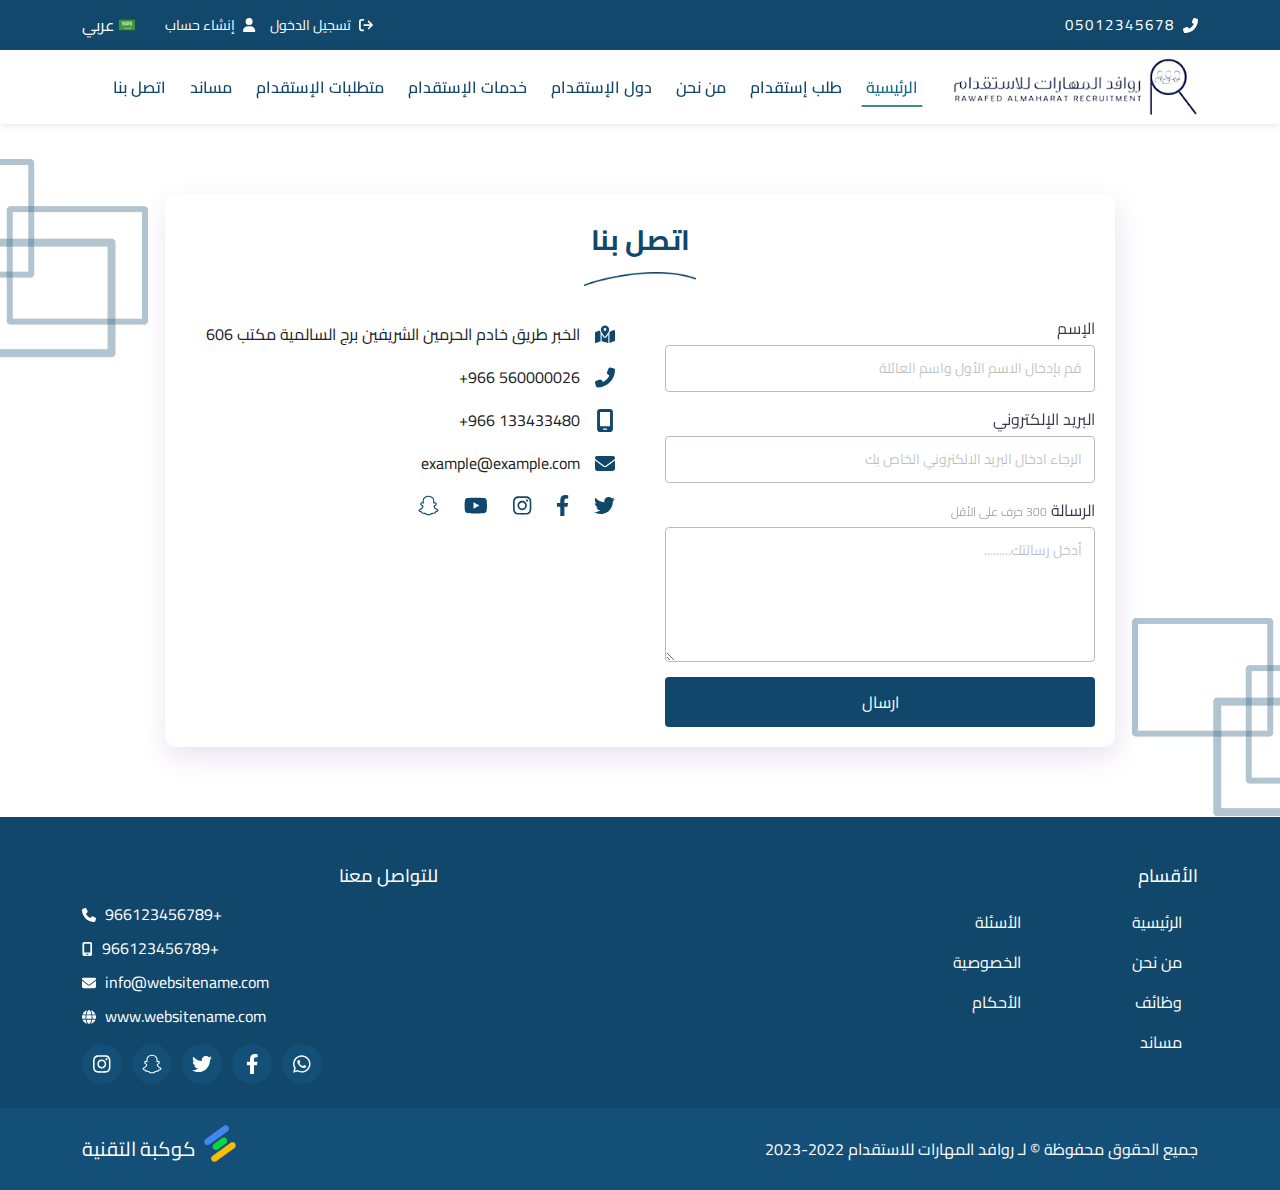
<file: contact.html>
<html lang="ar" dir="rtl">

<head>
  <meta charset="UTF-8">
  <meta http-equiv="X-UA-Compatible" content="IE=edge">
  <meta name="viewport" content="width=device-width, initial-scale=1.0">
  <title>روافد - اتصل بنا</title>
  <!-- Main Css Normalize File -->
  <link rel="stylesheet" href="css/normalize.css">
  <!-- Main Css Bootstrap RTL File -->
  <link rel="stylesheet" href="css/bootstrap.rtl.min.css">
  <!-- Main Css FontAwesome File -->
  <link rel="stylesheet" href="css/all.min.css">
  <!-- Main Css Swiper File -->
  <link rel="stylesheet" href="css/swiper-bundle.min.css">
  <!-- Main Css File -->
  <link rel="stylesheet" href="css/main.css">
  <!-- Main Css Fonts File -->
  <link rel="preconnect" href="https://fonts.googleapis.com">
  <link rel="preconnect" href="https://fonts.gstatic.com" crossorigin>
  <link href="https://fonts.googleapis.com/css2?family=Cairo:wght@200;300;400;500;600;700;800&display=swap"
    rel="stylesheet">
</head>

<body>
  <!-- start scroll to top button -->
  <div class="up-btn" id="up-btn">
    <i class="fa-solid fa-angles-up"></i>
  </div>
  <!-- end scroll to top button -->
  <!-- Start Header -->
  <header class="site-header">
    <nav class="top-nav">
      <div class="container">
        <div class="nav-content">
          <ul class="nav-list">
            <li class="item"><a href="#" class="link md-link"><i class="fa-solid fa-phone-flip"></i> 05012345678</a>
            </li>
          </ul>
          <div class="holder-nav-list">
            <ul class="nav-list">
              <li class="item"><a href="#" class="link"><i class="icon fa-solid fa-arrow-right-from-bracket"></i> تسجيل
                  الدخول</a></li>
              <li class="item"><a href="#" class="link"><i class="icon fa-solid fa-user"></i> إنشاء حساب</a></li>
            </ul>
            <ul class="nav-list">
              <li class="item dropdown">
                <button type="button" class="link lg-link dropdown-toggle" data-bs-toggle="dropdown"
                  aria-expanded="false"><img src="images/icons/ar.png" alt="flag-icon">عربي</button>
                <ul class="dropdown-menu">
                  <li><button type="button" class="dropdown-item" href="#"><img src="images/icons/ar.png"
                        alt="flag-icon">عربي</button></li>
                  <li><button type="button" class="dropdown-item" href="#"><img src="images/icons/En.png"
                        alt="flag-icon">English</button></li>
                </ul>
              </li>
            </ul>
          </div>
        </div>
      </div>
    </nav>
    <nav class="bottom-nav navbar navbar-expand-xl">
      <div class="container">
        <h1 class="m-0">
          <a class="navbar-brand" href="index.html">
            <img src="images/logo.png" alt="logo">
          </a>
        </h1>
        <button class="navbar-toggler" type="button" data-bs-toggle="collapse" data-bs-target="#navbarSupportedContent"
          aria-expanded="false">
          <i class="fa-solid fa-bars"></i>
        </button>
        <div class="collapse navbar-collapse" id="navbarSupportedContent">
          <ul class="navbar-nav mb-2 mb-lg-0">
            <li class="nav-item">
              <a class="nav-link active" href="index.html">الرئيسية</a>
            </li>
            <li class="nav-item">
              <a class="nav-link" href="#">طلب إستقدام</a>
            </li>
            <li class="nav-item">
              <a class="nav-link" href="#">من نحن</a>
            </li>
            <li class="nav-item">
              <a class="nav-link" href="#">دول الإستقدام</a>
            </li>
            <li class="nav-item">
              <a class="nav-link" href="#">خدمات الإستقدام</a>
            </li>
            <li class="nav-item">
              <a class="nav-link" href="#">متطلبات الإستقدام</a>
            </li>
            <li class="nav-item">
              <a class="nav-link" href="#">مساند</a>
            </li>
            <li class="nav-item">
              <a class="nav-link" href="contact.html">اتصل بنا</a>
            </li>
          </ul>
        </div>
      </div>
    </nav>
  </header>
  <!-- End Header -->
  <!-- Start contact -->
  <section class="contact">
    <div class="container">
      <form action="" class="form">
        <h2 class="shape-title">
          اتصل بنا
          <img src="images/shape-title.png" alt="" class="img" />
        </h2>
        <div class="boxes">
          <div class="box">
            <div class="inp-holder">
              <label for=""> الإسم </label>
              <input type="text" class="inp" placeholder="قم بإدخال الاسم الأول واسم العائلة" />
            </div>
            <div class="inp-holder">
              <label for=""> البريد الإلكتروني </label>
              <input type="email" class="inp" placeholder="الرجاء ادخال البريد الالكتروني الخاص بك" />
            </div>
            <div class="inp-holder">
              <label for=""> الرسالة <span class="sm">300 حرف على الأقل</span> </label>
              <textarea name="" id="" class="inp" placeholder="أدخل رسالتك........."></textarea>
            </div>
            <a href="" class="btn-sub">
              ارسال
            </a>
          </div>
          <div class="box two">
            <div class="item">
              <i class="fa-solid fa-map-location-dot icon"></i>
              <div class="text">
                الخبر طريق خادم الحرمين الشريفين برج السالمية مكتب 606
              </div>
            </div>
            <div class="item">
              <i class="fa-solid fa-phone-flip icon"></i>
              <bdi class="text">
                +966 560000026
              </bdi>
            </div>
            <div class="item">
              <i class="fa-solid fa-mobile-screen icon"></i>
              <bdi class="text">
                +966 133433480
              </bdi>
            </div>
            <div class="item">
              <i class="fa-solid fa-envelope icon"></i>
              <bdi class="text">
                example@example.com
              </bdi>
            </div>
            <div class="social">
              <a href="#">
                <i class="icon fa-brands fa-twitter"></i>
              </a>
              <a href="#">
                <i class="icon fa-brands fa-facebook-f"></i>
              </a>
              <a href="#">
                <i class="icon fa-brands fa-instagram"></i>
              </a>
              <a href="#">
                <i class="icon fa-brands fa-youtube"></i>
              </a>
              <a href="#">
                <i class="icon fa-brands fa-snapchat"></i>
              </a>
            </div>
            <div class="map">
              <iframe
                src="https://www.google.com/maps/embed?pb=!1m18!1m12!1m3!1d228792.25751386088!2d50.15735462290768!3d26.362774588833904!2m3!1f0!2f0!3f0!3m2!1i1024!2i768!4f13.1!3m3!1m2!1s0x85f5560a12d3eeed%3A0x99291102777c79cb!2z2YPZiNmD2KjYqSDYp9mE2KrZgtmG2YrYqSDYqNix2YXYrNipINin2YTZhdmI2KfZgti5INmI2KfZhNiq2LfYqNmK2YLYp9iqINin2YTYsNmD2YrYqQ!5e0!3m2!1sar!2seg!4v1685716940568!5m2!1sar!2seg"
                width="600" height="450" style="border:0;" allowfullscreen="" loading="lazy"
                referrerpolicy="no-referrer-when-downgrade"></iframe>
            </div>
          </div>
        </div>
      </form>
    </div>
  </section>
  <!-- End contact -->
  <!-- Start Footer -->
  <footer class="site-footer">
    <div class="container">
      <div class="top-footer pt-5 pb-4">
        <div class="row g-4 justify-content-between">
          <div class="col-12 col-md-6 col-lg-3">
            <div class="site-info">
              <h5 class="title">الأقسام</h5>
              <div class="lists-hold">
                <ul class="list-links">
                  <li class="item">
                    <a href="#" class="link active">الرئيسية</a>
                    <a href="#" class="link">من نحن</a>
                    <a href="#" class="link">وظائف</a>
                    <a href="#" class="link">مساند</a>
                  </li>
                </ul>
                <ul class="list-links">
                  <li class="item">
                    <a href="#" class="link">الأسئلة</a>
                    <a href="#" class="link">الخصوصية</a>
                    <a href="#" class="link">الأحكام</a>
                  </li>
                </ul>
              </div>
            </div>
          </div>
          <div class="col-12 col-md-6 col-lg-4">
            <div class="site-info text-end mb-3">
              <h5 class="title text-start">للتواصل معنا</h5>
              <div class="info">
                +966123456789
                <i class="fas fa-phone"></i>
              </div>
              <div class="info">
                +966123456789
                <i class="fas fa-mobile-screen"></i>
              </div>
              <a href="mailto:nfo@websitename.com www.websitenam" class="info">
                info@websitename.com
                <i class="fa-solid fa-envelope"></i>
              </a>
              <a href="www.websitename.com" class="info" target="_blank">
                www.websitename.com
                <i class="fas fa-globe"></i>
              </a>
            </div>
            <div class="social">
              <a href="#">
                <i class="fab fa-whatsapp"></i>
              </a>
              <a href="#">
                <i class="fa-brands fa-facebook-f"></i>
              </a>
              <a href="#">
                <i class="fa-brands fa-twitter"></i>
              </a>
              <a href="#">
                <i class="fab fa-snapchat"></i>
              </a>
              <a href="#">
                <i class="fa-brands fa-instagram"></i>
              </a>
            </div>
          </div>

        </div>
      </div>
    </div>
    <div class="bottom-footer py-3">
      <div class="container">
        <div
          class="bottom-footer-content d-flex flex-column flex-md-row align-items-center justify-content-center justify-content-md-between gap-3">
          <p class="mb-0 text-white fs-16px">جميع الحقوق محفوظة © لـ روافد المهارات للاستقدام 2022-2023</p>
          <a href="https://www.const-tech.org" class="logo-holder" target="_blank">
            <img src="images/footer-logo.png" alt="" class="logo">
            كوكبة التقنية
          </a>
        </div>
      </div>
    </div>
  </footer>
  <!-- End Footer -->
  <!-- Js Scripts -->
  <!-- Main JS Bootstrap File -->
  <script src="js/bootstrap.bundle.min.js"></script>
  <!-- Main JS FontAwesome File -->
  <script src="js/all.min.js"></script>
  <!-- Main JS Swiper File -->
  <script src="js/swiper-bundle.min.js"></script>
  <!-- Main JS File -->
  <script src="js/main.js"></script>
</body>

</html>
</file>
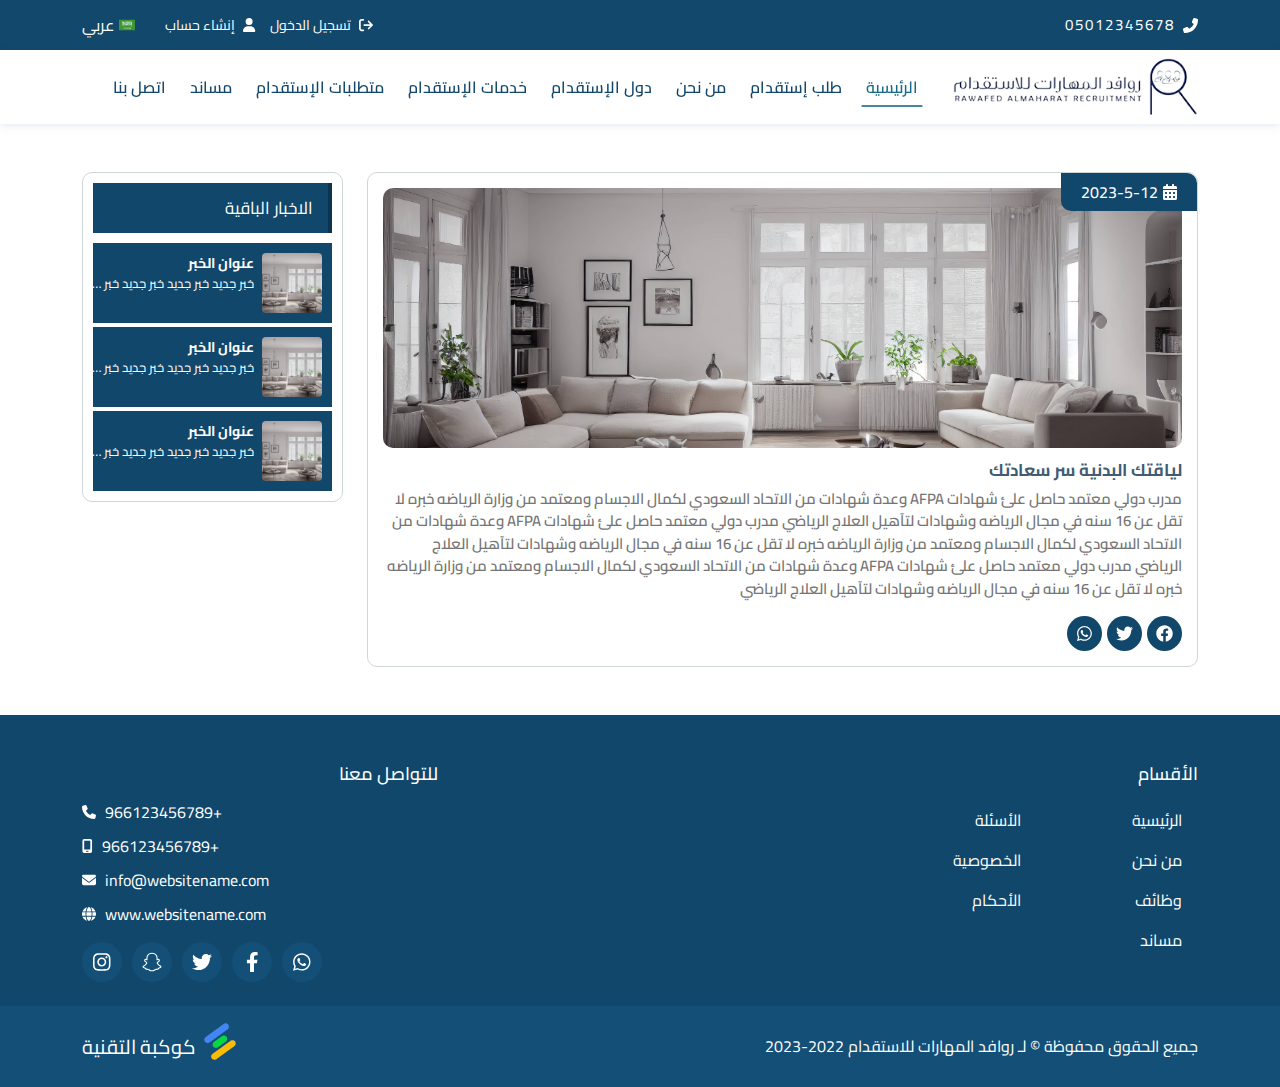
<file: show.html>
<html lang="ar" dir="rtl">

<head>
  <meta charset="UTF-8">
  <meta http-equiv="X-UA-Compatible" content="IE=edge">
  <meta name="viewport" content="width=device-width, initial-scale=1.0">
  <title>روافد - العرض</title>
  <!-- Main Css Normalize File -->
  <link rel="stylesheet" href="css/normalize.css">
  <!-- Main Css Bootstrap RTL File -->
  <link rel="stylesheet" href="css/bootstrap.rtl.min.css">
  <!-- Main Css FontAwesome File -->
  <link rel="stylesheet" href="css/all.min.css">
  <!-- Main Css Swiper File -->
  <link rel="stylesheet" href="css/swiper-bundle.min.css">
  <!-- Main Css File -->
  <link rel="stylesheet" href="css/main.css">
  <!-- Main Css Fonts File -->
  <link rel="preconnect" href="https://fonts.googleapis.com">
  <link rel="preconnect" href="https://fonts.gstatic.com" crossorigin>
  <link href="https://fonts.googleapis.com/css2?family=Cairo:wght@200;300;400;500;600;700;800&display=swap"
    rel="stylesheet">
</head>

<body>
  <!-- start scroll to top button -->
  <div class="up-btn" id="up-btn">
    <i class="fa-solid fa-angles-up"></i>
  </div>
  <!-- end scroll to top button -->
  <!-- Start Header -->
  <header class="site-header">
    <nav class="top-nav">
      <div class="container">
        <div class="nav-content">
          <ul class="nav-list">
            <li class="item"><a href="#" class="link md-link"><i class="fa-solid fa-phone-flip"></i> 05012345678</a>
            </li>
          </ul>
          <div class="holder-nav-list">
            <ul class="nav-list">
              <li class="item"><a href="#" class="link"><i class="icon fa-solid fa-arrow-right-from-bracket"></i> تسجيل
                  الدخول</a></li>
              <li class="item"><a href="#" class="link"><i class="icon fa-solid fa-user"></i> إنشاء حساب</a></li>
            </ul>
            <ul class="nav-list">
              <li class="item dropdown">
                <button type="button" class="link lg-link dropdown-toggle" data-bs-toggle="dropdown"
                  aria-expanded="false"><img src="images/icons/ar.png" alt="flag-icon">عربي</button>
                <ul class="dropdown-menu">
                  <li><button type="button" class="dropdown-item" href="#"><img src="images/icons/ar.png"
                        alt="flag-icon">عربي</button></li>
                  <li><button type="button" class="dropdown-item" href="#"><img src="images/icons/En.png"
                        alt="flag-icon">English</button></li>
                </ul>
              </li>
            </ul>
          </div>
        </div>
      </div>
    </nav>
    <nav class="bottom-nav navbar navbar-expand-xl">
      <div class="container">
        <h1 class="m-0">
          <a class="navbar-brand" href="index.html">
            <img src="images/logo.png" alt="logo">
          </a>
        </h1>
        <button class="navbar-toggler" type="button" data-bs-toggle="collapse" data-bs-target="#navbarSupportedContent"
          aria-expanded="false">
          <i class="fa-solid fa-bars"></i>
        </button>
        <div class="collapse navbar-collapse" id="navbarSupportedContent">
          <ul class="navbar-nav mb-2 mb-lg-0">
            <li class="nav-item">
              <a class="nav-link active" href="index.html">الرئيسية</a>
            </li>
            <li class="nav-item">
              <a class="nav-link" href="#">طلب إستقدام</a>
            </li>
            <li class="nav-item">
              <a class="nav-link" href="#">من نحن</a>
            </li>
            <li class="nav-item">
              <a class="nav-link" href="#">دول الإستقدام</a>
            </li>
            <li class="nav-item">
              <a class="nav-link" href="#">خدمات الإستقدام</a>
            </li>
            <li class="nav-item">
              <a class="nav-link" href="#">متطلبات الإستقدام</a>
            </li>
            <li class="nav-item">
              <a class="nav-link" href="#">مساند</a>
            </li>
            <li class="nav-item">
              <a class="nav-link" href="contact.html">اتصل بنا</a>
            </li>
          </ul>
        </div>
      </div>
    </nav>
  </header>
  <!-- End Header -->
  <!-- Start show -->
  <section class="py-5">
    <div class="container">
      <div class="row g-4">
        <div class="col-12 col-md-8 col-lg-9">
          <div class="box-article show-article">
            <div class="date-holder">
              <i class="fa-solid fa-calendar-days"></i>
              <p class="mb-0">
                <span>2023-5-12</span>
              </p>
            </div>
            <div class="img-holder">
              <img src="images/slider-1.jpg" class="img-article" alt="news photo" />
            </div>
            <div class="d-flex flex-column justify-content-between min-h-article gap-3">
              <div>
                <div class="text-holder d-flex align-items-center justify-content-start">
                  <p class="article-title mb-1">
                    لياقتك البدنية سر سعادتك
                  </p>
                </div>
                <div class="text-holder">
                  <p class="article-des">
                    مدرب دولي معتمد حاصل علئ شهادات AFPA
                    وعدة شهادات من الاتحاد السعودي لكمال
                    الاجسام ومعتمد من وزارة الرياضه خبره
                    لا تقل عن 16 سنه في مجال الرياضه
                    وشهادات لتآهيل العلاج الرياضي مدرب
                    دولي معتمد حاصل علئ شهادات AFPA وعدة
                    شهادات من الاتحاد السعودي لكمال
                    الاجسام ومعتمد من وزارة الرياضه خبره
                    لا تقل عن 16 سنه في مجال الرياضه
                    وشهادات لتآهيل العلاج الرياضي مدرب
                    دولي معتمد حاصل علئ شهادات AFPA وعدة
                    شهادات من الاتحاد السعودي لكمال
                    الاجسام ومعتمد من وزارة الرياضه خبره
                    لا تقل عن 16 سنه في مجال الرياضه
                    وشهادات لتآهيل العلاج الرياضي
                  </p>
                </div>
              </div>
              <div class="share-holder">
                <div class="circle">
                  <a href="#" target="_blank" id="shere-fa">
                    <i class="fa-brands fa-facebook"></i>
                  </a>
                </div>
                <div class="circle">
                  <a href="#" target="_blank" id="shere-tw">
                    <i class="fa-brands fa-twitter"></i>
                  </a>
                </div>
                <div class="circle">
                  <a href="#" target="_blank" id="shere-wh">
                    <i class="fa-brands fa-whatsapp"></i>
                  </a>
                </div>
              </div>
            </div>
          </div>
        </div>
        <div class="col-12 col-md-4 col-lg-3">
          <div class="blocks-news">
            <div class="bg-title">الاخبار الباقية</div>
            <div class="d-flex flex-column gap-1">
              <a href="#" class="box-side-News d-flex gap-2">
                <img src="images/slider-1.jpg" alt="" class="img" />
                <div class="holder">
                  <div class="title">عنوان الخبر</div>
                  <div class="content text-truncate">
                    خبر جديد خبر جديد خبر جديد خبر جديد خبر
                    جديد خبر جديد
                  </div>
                </div>
              </a>
              <a href="#" class="box-side-News d-flex gap-2">
                <img src="images/slider-1.jpg" alt="" class="img" />
                <div class="holder">
                  <div class="title">عنوان الخبر</div>
                  <div class="content text-truncate">
                    خبر جديد خبر جديد خبر جديد خبر جديد خبر
                    جديد خبر جديد
                  </div>
                </div>
              </a>
              <a href="#" class="box-side-News d-flex gap-2">
                <img src="images/slider-1.jpg" alt="" class="img" />
                <div class="holder">
                  <div class="title">عنوان الخبر</div>
                  <div class="content text-truncate">
                    خبر جديد خبر جديد خبر جديد خبر جديد خبر
                    جديد خبر جديد
                  </div>
                </div>
              </a>
            </div>
          </div>
        </div>
      </div>
    </div>
  </section>
  <!-- Start Show -->
  <!-- Start Footer -->
  <footer class="site-footer">
    <div class="container">
      <div class="top-footer pt-5 pb-4">
        <div class="row g-4 justify-content-between">
          <div class="col-12 col-md-6 col-lg-3">
            <div class="site-info">
              <h5 class="title">الأقسام</h5>
              <div class="lists-hold">
                <ul class="list-links">
                  <li class="item">
                    <a href="#" class="link active">الرئيسية</a>
                    <a href="#" class="link">من نحن</a>
                    <a href="#" class="link">وظائف</a>
                    <a href="#" class="link">مساند</a>
                  </li>
                </ul>
                <ul class="list-links">
                  <li class="item">
                    <a href="#" class="link">الأسئلة</a>
                    <a href="#" class="link">الخصوصية</a>
                    <a href="#" class="link">الأحكام</a>
                  </li>
                </ul>
              </div>
            </div>
          </div>
          <div class="col-12 col-md-6 col-lg-4">
            <div class="site-info text-end mb-3">
              <h5 class="title text-start">للتواصل معنا</h5>
              <div class="info">
                +966123456789
                <i class="fas fa-phone"></i>
              </div>
              <div class="info">
                +966123456789
                <i class="fas fa-mobile-screen"></i>
              </div>
              <a href="mailto:nfo@websitename.com www.websitenam" class="info">
                info@websitename.com
                <i class="fa-solid fa-envelope"></i>
              </a>
              <a href="www.websitename.com" class="info" target="_blank">
                www.websitename.com
                <i class="fas fa-globe"></i>
              </a>
            </div>
            <div class="social">
              <a href="#">
                <i class="fab fa-whatsapp"></i>
              </a>
              <a href="#">
                <i class="fa-brands fa-facebook-f"></i>
              </a>
              <a href="#">
                <i class="fa-brands fa-twitter"></i>
              </a>
              <a href="#">
                <i class="fab fa-snapchat"></i>
              </a>
              <a href="#">
                <i class="fa-brands fa-instagram"></i>
              </a>
            </div>
          </div>

        </div>
      </div>
    </div>
    <div class="bottom-footer py-3">
      <div class="container">
        <div
          class="bottom-footer-content d-flex flex-column flex-md-row align-items-center justify-content-center justify-content-md-between gap-3">
          <p class="mb-0 text-white fs-16px">جميع الحقوق محفوظة © لـ روافد المهارات للاستقدام 2022-2023</p>
          <a href="https://www.const-tech.org" class="logo-holder" target="_blank">
            <img src="images/footer-logo.png" alt="" class="logo">
            كوكبة التقنية
          </a>
        </div>
      </div>
    </div>
  </footer>
  <!-- End Footer -->
  <!-- Js Scripts -->
  <!-- Main JS Bootstrap File -->
  <script src="js/bootstrap.bundle.min.js"></script>
  <!-- Main JS FontAwesome File -->
  <script src="js/all.min.js"></script>
  <!-- Main JS Swiper File -->
  <script src="js/swiper-bundle.min.js"></script>
  <!-- Main JS File -->
  <script src="js/main.js"></script>
</body>

</html>
</file>
<file: css/main.css>
.fs-10px {
  font-size: 10px;
}

.fs-11px {
  font-size: 11px;
}

.fs-12 {
  font-size: 12px;
}

.fs-13px {
  font-size: 13px;
}

.fs-14px {
  font-size: 14px;
}

.fs-15px {
  font-size: 15px;
}

.fs-16px {
  font-size: 16px;
}

.fs-26px {
  font-size: 26px;
}

.fw-600 {
  font-weight: 600 !important;
}

.h-fit {
  height: -moz-fit-content;
  height: fit-content;
}

.w-fit {
  width: -moz-fit-content;
  width: fit-content;
}

.w-150px {
  width: 150px;
}

.main-color {
  color: #11476b;
}

.color-777 {
  color: #777;
}

.btn-join {
  display: flex;
  align-items: center;
  justify-content: center;
  gap: 10px;
  background-color: #11476b;
  color: #fff;
  border-radius: 2px;
  padding: 8px 25px;
  transition: 0.4s;
}
.btn-join:hover {
  transform: scale(1.02);
}

.btn-sub {
  background-color: #11476b;
  color: #fff;
  border-radius: 40px;
  padding: 6px 35px;
  transition: 0.4s;
}
.btn-sub:hover {
  transform: scale(1.02);
}

.main-heading {
  margin-bottom: 35px;
  font-size: 40px;
  font-weight: 700;
  color: #11476b;
  text-align: center;
}
.main-heading.sm-b {
  margin-bottom: 15px;
}

.main-des {
  margin-bottom: 30px;
  font-size: 17px;
  color: #74818a;
  font-weight: 400;
  text-align: center;
}

.shape-title {
  font-weight: 700;
  font-size: 28px;
  line-height: 52px;
  color: #11476b;
  width: -moz-fit-content;
  width: fit-content;
  margin: 0 auto;
  text-align: center;
  margin-bottom: 20px;
}
.shape-title .img {
  display: block;
  margin: 6px auto 0;
  width: 80%;
  max-width: 139px;
  height: auto;
  filter: brightness(0) saturate(100%) invert(14%) sepia(40%) saturate(5137%) hue-rotate(188deg) brightness(93%) contrast(87%);
}

.small-heading {
  text-align: center;
  color: #fff;
  font-weight: 600;
  font-size: 20px;
}

.bg-title {
  background-color: #11476b;
  border-right: 4px solid #0d344f;
  color: #fff;
  font-size: 17px;
  height: 50px;
  line-height: 50px;
  margin: 0 auto 10px;
  padding: 0 15px;
}

.service-box {
  display: flex;
  flex-direction: column;
  align-items: center;
  justify-content: center;
  min-height: 260px;
  padding: 10px;
  border-radius: 23px;
  text-align: center;
  transition: 0.3s;
  background-color: #fff;
}
.service-box .img-holder {
  display: flex;
  align-items: center;
  justify-content: center;
  height: 100px;
  margin-bottom: 10px;
}
.service-box .img-holder img {
  width: 92px;
  height: 95px;
}
.service-box .title {
  font-size: 21px;
  font-weight: 700;
  margin-bottom: 10px;
  line-height: 22px;
  text-align: center;
  color: #202124;
}
.service-box .des {
  margin-bottom: 0px;
  font-size: 14px;
  font-weight: 400;
  line-height: 22px;
  text-align: center;
  color: #74818a;
}
.service-box.active, .service-box:hover {
  box-shadow: 0 0 10px 0 rgba(17, 71, 107, 0.2);
}
.service-box.active .title, .service-box:hover .title {
  color: #11476b;
}

.job-box {
  position: relative;
  width: 100%;
  height: 357px;
  border-radius: 10px;
  overflow: hidden;
  transition: 0.3s;
}
.job-box img {
  width: 100%;
  height: 100%;
  -o-object-fit: cover;
     object-fit: cover;
  transition: 0.3s;
}
.job-box .title {
  position: absolute;
  left: 50%;
  bottom: 10%;
  transform: translateX(-50%);
  color: #fff;
  font-size: 20px;
  font-weight: 700;
  z-index: 12;
}
.job-box::before {
  content: "";
  position: absolute;
  top: 0%;
  left: 0%;
  width: 100%;
  height: 100%;
  background: linear-gradient(0deg, rgba(0, 0, 0, 0.72), transparent);
  z-index: 11;
}
.job-box:hover img {
  transform: scale(1.02);
}

.box-info {
  height: 100%;
  display: flex;
  flex-direction: column;
  justify-content: space-between;
  gap: 15px;
}
.box-info .content-text .title {
  color: #11476b;
  font-weight: 600;
  font-size: 23px;
  font-weight: 400;
}
.box-info .content-text .des {
  font-size: 16px;
  font-weight: 400;
  line-height: 30px;
  margin-bottom: 10px;
  color: #74818a;
}
@media (max-width: 767.98px) {
  .box-info .content-text {
    font-size: 15px;
  }
}

.operation-box {
  display: flex;
  flex-direction: column;
  align-items: center;
  justify-content: center;
  min-height: 260px;
  text-align: center;
  padding: 5px;
}
.operation-box .img-holder {
  display: flex;
  align-items: center;
  justify-content: center;
  width: 180px;
  height: 180px;
  border-radius: 50%;
  margin-bottom: 20px;
  background-color: #fff;
  transition: 0.3s;
}
.operation-box .img-holder img {
  transition: 0.3s;
  width: 95px;
}
.operation-box .img-holder img.won-custom {
  width: 110px;
}
.operation-box .title {
  font-size: 22px;
  font-weight: 700;
  margin-bottom: 15px;
  text-align: center;
  color: #11476b;
}
.operation-box .des {
  margin-bottom: 0px;
  font-size: 14px;
  font-weight: 400;
  line-height: 22px;
  text-align: center;
  color: #74818a;
}
.operation-box.active .img-holder, .operation-box:hover .img-holder {
  background-color: #11476b;
}
.operation-box.active .img-holder img, .operation-box:hover .img-holder img {
  filter: brightness(0) saturate(100%) invert(98%) sepia(0%) saturate(0%) hue-rotate(308deg) brightness(101%) contrast(103%);
}

.country-box {
  display: flex;
  flex-direction: column;
  align-items: center;
  justify-content: center;
  min-height: 240px;
  padding: 5px;
  border-radius: 23px;
  text-align: center;
  transition: 0.3s;
  background-color: #fff;
  border: 2px solid #f5f8f9;
}
.country-box .img-holder {
  display: flex;
  align-items: center;
  justify-content: center;
  min-height: 100px;
  margin-bottom: 15px;
}
.country-box .img-holder img {
  width: 140px;
  height: auto;
  -o-object-fit: contain;
     object-fit: contain;
}
.country-box .title {
  font-size: 21px;
  font-weight: 700;
  margin-bottom: 0px;
  text-align: center;
  color: #11476b;
}
.country-box:hover {
  box-shadow: 0 0 10px 0 rgba(17, 71, 107, 0.1);
}

.partner-box {
  display: flex;
  flex-direction: column;
  align-items: center;
  justify-content: center;
  min-height: 200px;
  padding: 5px;
  text-align: center;
  background-color: #fff;
}
.partner-box img {
  width: 100px;
  height: auto;
  -o-object-fit: contain;
     object-fit: contain;
}
.partner-box img.won-custom {
  width: 200px;
}

.box-article .date-holder {
  z-index: 100;
  position: absolute;
  top: 0%;
  left: 0%;
  display: flex;
  align-items: center;
  justify-content: center;
  gap: 5px;
  background-color: #11476b;
  padding: 9px 20px;
  border-radius: 0px 10px 0px 10px;
  color: #fff;
  font-size: 16px;
}
.box-article .date-holder i,
.box-article .date-holder svg {
  color: #fff;
}
.box-article .date-holder p {
  margin-bottom: 0;
  font-weight: 500;
}
.box-article.show-article {
  transition: 0.3s;
  position: relative;
  border: 1px solid #cfd6d7;
  border-radius: 10px;
  padding: 15px;
}
.box-article.show-article .date-holder {
  position: absolute;
  top: 0;
  right: 0;
  padding: 7px 20px;
  width: -moz-fit-content;
  width: fit-content;
}
.box-article.show-article .img-holder {
  margin-bottom: 10px;
  border-radius: 10px;
}
.box-article.show-article .img-holder .img-article {
  border-radius: 10px;
  transition: transform, 0.3s;
  width: 100%;
  -o-object-fit: cover;
     object-fit: cover;
  height: 260px;
}
.box-article.show-article .text-holder .article-title {
  display: block;
  transition: 0.3s;
  color: #3f5c74;
  font-size: 17px;
  font-weight: 700;
  margin-bottom: 5px;
}
.box-article.show-article .text-holder .article-des {
  font-weight: 600;
  color: #757575;
  font-size: 15px;
  margin-bottom: 0%;
}
.box-article.show-article .category {
  display: block;
  width: 100%;
  color: #757575;
  font-size: 11px;
  font-weight: 500;
  margin-bottom: 10px;
}
.box-article.show-article .share-holder {
  display: flex;
  align-items: center;
  gap: 5px;
}
.box-article.show-article .share-holder .circle {
  cursor: pointer;
  transition: 0.3s;
  width: 35px;
  height: 35px;
  border-radius: 50%;
  display: flex;
  align-items: center;
  justify-content: center;
  background-color: #11476b;
}
.box-article.show-article .share-holder .circle:hover {
  transform: translateY(-5px);
}
.box-article.show-article .share-holder .circle a {
  display: flex;
  align-items: center;
  justify-content: center;
  color: #fff;
}
.box-article.show-article .share-holder .circle a i,
.box-article.show-article .share-holder .circle a svg {
  font-size: 17px;
}

.blocks-news {
  border: 1px solid #cfd6d7;
  padding: 10px;
  border-radius: 10px;
}
.blocks-news .box-side-News {
  background-color: #11476b;
  padding: 10px;
  transition: 0.3s;
}
.blocks-news .box-side-News:hover {
  background-color: #0d344f;
}
.blocks-news .box-side-News .img {
  width: 60px;
  height: 60px;
  border-radius: 4px;
  -o-object-fit: cover;
     object-fit: cover;
}
.blocks-news .box-side-News .title {
  color: #fff;
  display: block;
  font-size: 14px;
  margin-bottom: 0px;
  font-weight: bold;
}
.blocks-news .box-side-News .category {
  font-size: 11px;
  color: #0d344f;
  margin-bottom: 5px;
}
.blocks-news .box-side-News .content {
  color: #fff;
  margin: 0;
  font-size: 13px;
  max-width: 165px;
  overflow: hidden;
}
@media (min-width: 768px) and (max-width: 1200px) {
  .blocks-news .box-side-News .content {
    max-width: 117px;
  }
}

.swiper-landing {
  position: relative;
  height: calc(100vh - 50px - 74.03px);
}
.swiper-landing .swiper-wrapper .swiper-slide {
  position: relative;
}
.swiper-landing .swiper-wrapper .swiper-slide::before {
  content: "";
  position: absolute;
  top: 0%;
  left: 0%;
  width: 100%;
  height: 100%;
  z-index: 1;
  background-color: rgba(3, 33, 53, 0.22);
}
.swiper-landing .swiper-wrapper .swiper-slide img {
  width: 100%;
  height: 100%;
  -o-object-fit: cover;
     object-fit: cover;
}
.swiper-landing .swiper-wrapper .swiper-slide .intro-text {
  position: absolute;
  top: 50%;
  left: 50%;
  transform: translate(-50%, -50%);
  z-index: 1;
  display: flex;
  flex-direction: column;
  align-items: center;
  justify-content: center;
  color: #fff;
}
@media (max-width: 991.98px) {
  .swiper-landing .swiper-wrapper .swiper-slide .intro-text {
    white-space: nowrap;
  }
}
.swiper-landing .swiper-wrapper .swiper-slide .intro-text .title {
  margin-bottom: 10px;
  font-size: 28px;
  font-weight: 400;
}
@media (max-width: 575.98px) {
  .swiper-landing .swiper-wrapper .swiper-slide .intro-text .title {
    font-size: 25px;
  }
}
.swiper-landing .swiper-wrapper .swiper-slide .intro-text .des {
  font-weight: 400;
  font-size: 38px;
  margin-bottom: 0;
}
@media (max-width: 575.98px) {
  .swiper-landing .swiper-wrapper .swiper-slide .intro-text .des {
    font-size: 28px;
  }
}
.swiper-landing .btn-directions {
  width: 40px;
  height: 35px;
}
.swiper-landing .btn-directions::after {
  font-size: 38px;
  color: #fff;
}
.swiper-landing .btn-directions.right {
  right: 80px !important;
}
.swiper-landing .btn-directions.left {
  left: 80px !important;
}
@media (max-width: 991.98px) {
  .swiper-landing .btn-directions.right {
    right: 20px !important;
  }
  .swiper-landing .btn-directions.left {
    left: 20px !important;
  }
}
@media (max-width: 767.98px) {
  .swiper-landing .btn-directions.right {
    right: 5px !important;
  }
  .swiper-landing .btn-directions.left {
    left: 5px !important;
  }
}
@media (max-width: 575.98px) {
  .swiper-landing .btn-directions {
    display: none;
  }
}
.swiper-landing .swiper-pagination {
  bottom: 50px;
}
.swiper-landing .swiper-pagination .swiper-pagination-bullet {
  width: 9px;
  height: 9px;
  background-color: #fff;
  opacity: 1;
  transition: 0.3s;
}
.swiper-landing .swiper-pagination .swiper-pagination-bullet.swiper-pagination-bullet-active {
  width: 10px;
  height: 10px;
  background-color: #11476b;
}

.partners-swiper {
  height: -moz-fit-content;
  height: fit-content;
}

.country-swiper {
  height: -moz-fit-content;
  height: fit-content;
  padding: 20px;
}
@media (max-width: 767.98px) {
  .country-swiper {
    padding: 10px;
  }
}
.country-swiper .swiper-wrapper .swiper-slide.swiper-slide-active .country-box {
  box-shadow: 0 0 10px 0 rgba(17, 71, 107, 0.2);
}

* {
  box-sizing: border-box;
  padding: 0%;
  margin: 0%;
}

html {
  scroll-behavior: smooth;
}

body {
  min-height: 100vh;
  font-family: "Cairo", sans-serif;
  font-size: 14px;
  color: #202124;
}

ul {
  list-style: none;
  padding: 0%;
  margin: 0%;
}

a {
  text-decoration: none;
  color: #202124;
}
a:hover {
  color: #202124;
}

button {
  border: none;
  outline: none;
}

input:focus,
select,
textarea:focus {
  outline: none;
}

input,
textarea {
  direction: rtl !important;
}
input:focus::-moz-placeholder, textarea:focus::-moz-placeholder {
  opacity: 0;
  -moz-transition: 0.3s;
  transition: 0.3s;
}
input:focus::placeholder,
textarea:focus::placeholder {
  opacity: 0;
  transition: 0.3s;
}

/* start scrollbar */
::-webkit-scrollbar {
  width: 7px;
  height: 7px;
}

::-webkit-scrollbar-track {
  background-color: rgba(246, 246, 246, 0.9647058824);
  box-shadow: 0 0 2px #ddd inset;
}

::-webkit-scrollbar-thumb {
  background-color: #11476b;
  border-radius: 50px;
}

/* end scrollbar */
.up-btn {
  position: fixed;
  bottom: 16px;
  right: -50px;
  width: 38px;
  height: 38px;
  display: flex;
  align-items: center;
  justify-content: center;
  color: #fff;
  background-color: #11476b;
  z-index: 999;
  border-radius: 6px;
  overflow: hidden;
  cursor: pointer;
  transition: 0.4s;
}
.up-btn.show {
  right: 16px;
}
.up-btn::before {
  content: "";
  position: absolute;
  top: 0%;
  left: 0%;
  width: 0%;
  height: 100%;
  z-index: -1;
  background-color: #0d344f;
  transition: 0.4s;
}
.up-btn:hover::before {
  width: 100%;
}
.up-btn i,
.up-btn svg {
  font-size: 17px;
}

.about .about-img {
  width: 100%;
  height: 100%;
}
.about .about-img img {
  width: 100%;
  height: 100%;
  -o-object-fit: cover;
     object-fit: cover;
}

.services {
  background-color: #fbfcfd;
}

.operation {
  background-color: #f1f5f6;
}

.jobs {
  background: url("../images/jobs-bg.png") no-repeat left 15%;
}
@media (max-width: 767.98px) {
  .jobs {
    background-position: left 4%;
  }
}

.contact {
  padding: 70px 0px;
  position: relative;
  z-index: 1;
}
.contact::after, .contact::before {
  filter: brightness(0) saturate(100%) invert(14%) sepia(40%) saturate(5137%) hue-rotate(188deg) brightness(93%) contrast(87%);
}
.contact::after {
  position: absolute;
  width: auto;
  height: auto;
  left: 0;
  z-index: -1;
  top: 35px;
  content: url("../images/layer-1.png");
}
.contact::before {
  position: absolute;
  width: auto;
  height: auto;
  right: 0;
  z-index: -1;
  bottom: 0;
  content: url("../images/layer-2.png");
}
.contact .form {
  max-width: 950px;
  padding: 20px;
  margin: 0 auto;
  border-radius: 10px;
  box-shadow: 2px 10px 28px rgba(75, 0, 129, 0.12);
  background-color: #fff;
}
.contact .form .shape-title {
  margin-bottom: 30px;
}
.contact .form .boxes {
  display: flex;
  gap: 50px;
}
.contact .form .boxes .box {
  display: flex;
  flex-direction: column;
  align-items: flex-start;
  justify-content: center;
  flex: 1;
  gap: 15px;
}
.contact .form .boxes .box .inp-holder {
  width: 100%;
}
.contact .form .boxes .box .inp-holder label {
  display: block;
  margin-bottom: 5px;
  font-size: 16px;
  font-weight: 400;
  opacity: 0.8;
  color: #0f001a;
}
.contact .form .boxes .box .inp-holder label .sm {
  font-size: 12px;
  font-weight: 300;
  line-height: 13px;
  color: rgba(15, 0, 26, 0.7);
}
.contact .form .boxes .box .inp-holder .inp {
  width: 100%;
  display: block;
  padding: 12px;
  border-radius: 4px;
  border: 1px solid #b4bec8;
  font-size: 14px;
  font-weight: 400;
}
.contact .form .boxes .box .inp-holder .inp::-moz-placeholder, .contact .form .boxes .box .inp-holder textarea::-moz-placeholder {
  font-size: 14px;
  font-weight: 400;
  color: rgba(135, 135, 135, 0.5);
}
.contact .form .boxes .box .inp-holder .inp::placeholder,
.contact .form .boxes .box .inp-holder textarea::placeholder {
  font-size: 14px;
  font-weight: 400;
  color: rgba(135, 135, 135, 0.5);
}
.contact .form .boxes .box .inp-holder textarea {
  height: 135px;
}
.contact .form .boxes .box .btn-sub {
  width: 100%;
  display: flex;
  align-items: center;
  justify-content: center;
  padding: 15px;
  border-radius: 4px;
  font-size: 16px;
  font-weight: 400;
  line-height: 20px;
  color: #fff;
  background-color: #11476b;
}
.contact .form .boxes .box.two {
  display: flex;
  flex-direction: column;
  align-items: flex-start;
  justify-content: center;
  gap: 20px;
}
.contact .form .boxes .box.two .item {
  display: flex;
  align-items: center;
  justify-content: flex-start;
  gap: 15px;
}
.contact .form .boxes .box.two .item .icon {
  width: 20px;
  font-size: 23px;
  text-align: center;
  color: #11476b;
}
.contact .form .boxes .box.two .item .text {
  font-size: 16px;
  font-weight: 400;
  line-height: 22px;
  color: #202124;
}
.contact .form .boxes .box.two .social {
  display: flex;
  align-items: center;
  justify-content: flex-start;
  gap: 25px;
}
.contact .form .boxes .box.two .social a .icon {
  font-size: 21px;
  color: #11476b;
}
.contact .form .boxes .box.two .map {
  width: 100%;
}
.contact .form .boxes .box.two .map iframe {
  border-radius: 4px;
  width: 100%;
  height: 185px;
}
@media (max-width: 991.98px) {
  .contact .form {
    padding-right: 20px;
  }
  .contact .form .boxes {
    flex-direction: column;
    gap: 1rem;
  }
  .contact .form .boxes .box.two .item {
    gap: 16px;
  }
}

.site-header .top-nav {
  display: flex;
  align-items: center;
  justify-content: center;
  width: 100%;
  min-height: 50px;
  background-color: #12486b;
}
@media (max-width: 767.98px) {
  .site-header .top-nav {
    padding: 7px 0px;
  }
}
.site-header .top-nav .nav-content {
  display: flex;
  align-items: center;
  justify-content: space-between;
  flex-wrap: wrap;
  gap: 8px;
}
@media (max-width: 767.98px) {
  .site-header .top-nav .nav-content {
    justify-content: center;
  }
}
.site-header .top-nav .nav-content .holder-nav-list {
  display: flex;
  align-items: center;
  justify-content: space-between;
  gap: 30px;
}
.site-header .top-nav .nav-content .nav-list {
  display: flex;
  align-items: center;
  justify-content: center;
  gap: 15px;
}
.site-header .top-nav .nav-content .nav-list .item .link {
  display: flex;
  align-items: center;
  justify-content: flex-start;
  gap: 8px;
  font-size: 14px;
  font-weight: 400;
  color: #fff;
  transition: transform ease-out 0.3s;
  background-color: transparent;
}
.site-header .top-nav .nav-content .nav-list .item .link.md-link {
  font-size: 15px;
  letter-spacing: 2px;
}
.site-header .top-nav .nav-content .nav-list .item .link.md-link .icon {
  font-size: 15px;
}
.site-header .top-nav .nav-content .nav-list .item .link.lg-link {
  font-size: 16px;
}
.site-header .top-nav .nav-content .nav-list .item .link .icon {
  color: #fff;
  font-size: 14px;
}
.site-header .top-nav .nav-content .nav-list .item .link:hover {
  transform: scale(1.04);
}
.site-header .top-nav .nav-content .nav-list .item.dropdown .dropdown-toggle {
  gap: 5px;
}
.site-header .top-nav .nav-content .nav-list .item.dropdown .dropdown-toggle::after {
  content: none !important;
}
.site-header .top-nav .nav-content .nav-list .item.dropdown .dropdown-menu .dropdown-item {
  display: flex;
  align-items: center;
  justify-content: flex-start;
  gap: 5px;
}
.site-header .bottom-nav {
  background-color: #fff;
  filter: drop-shadow(0px 1px 4.5px rgba(18, 72, 107, 0.13));
}
.site-header .bottom-nav h1 .navbar-brand {
  margin-left: 0%;
}
.site-header .bottom-nav h1 .navbar-brand img {
  width: 250px;
  height: auto;
}
.site-header .bottom-nav .navbar-toggler {
  padding: 0;
  border: 0px;
}
.site-header .bottom-nav .navbar-toggler:focus {
  box-shadow: none;
}
.site-header .bottom-nav .navbar-toggler i,
.site-header .bottom-nav .navbar-toggler svg {
  font-size: 31px;
}
.site-header .bottom-nav .navbar-collapse .navbar-nav {
  flex: 1;
  justify-content: center;
}
.site-header .bottom-nav .navbar-collapse .navbar-nav .nav-item .nav-link {
  position: relative;
  padding: 8px 12px;
  font-size: 16px;
  font-weight: 600;
  color: #12476b;
}
.site-header .bottom-nav .navbar-collapse .navbar-nav .nav-item .nav-link.active {
  color: #176b87;
}
.site-header .bottom-nav .navbar-collapse .navbar-nav .nav-item .nav-link.active::after {
  position: absolute;
  content: "";
  right: 0;
  bottom: 0;
  width: 100%;
  height: 2px;
  transform: scale(0.8);
  background-color: #176b87;
}
@media (max-width: 767.98px) {
  .site-header .bottom-nav .navbar-collapse .navbar-nav .nav-item .nav-link.active::after {
    transform: scale(1);
  }
}
.site-header .bottom-nav .navbar-collapse .navbar-nav .nav-item .nav-link.active::before {
  content: none;
}
.site-header .bottom-nav .navbar-collapse .navbar-nav .nav-item .nav-link::before {
  position: absolute;
  content: "";
  right: 0;
  bottom: 0;
  width: 100%;
  height: 2px;
  transition: 0.3s;
  transform: scale(0);
  background-color: #12476b;
}
.site-header .bottom-nav .navbar-collapse .navbar-nav .nav-item .nav-link:hover::before {
  transform: scale(0.8);
}
@media (max-width: 767.98px) {
  .site-header .bottom-nav .navbar-collapse .navbar-nav .nav-item .nav-link:hover::before {
    transform: scale(1);
  }
}

.site-footer {
  background-color: #11476b;
}
.site-footer .top-footer {
  color: #fff;
}
.site-footer .top-footer .site-info {
  width: 100%;
}
.site-footer .top-footer .site-info .title {
  font-size: 18px;
  font-weight: 500;
  margin-bottom: 15px;
}
.site-footer .top-footer .site-info .info {
  display: block;
  width: -moz-fit-content;
  width: fit-content;
  margin-right: auto;
  font-size: 16px;
  font-weight: 400;
  color: #fff;
  transition: transform ease-out 0.3s;
}
.site-footer .top-footer .site-info .info:not(:last-child) {
  margin-bottom: 10px;
}
.site-footer .top-footer .site-info .info i,
.site-footer .top-footer .site-info .info svg {
  font-size: 14px;
  margin-right: 5px;
  color: #fff;
}
.site-footer .top-footer .site-info .info:hover {
  transform: scale(1.06);
}
.site-footer .top-footer .site-info .lists-hold {
  display: flex;
  align-items: center;
  justify-content: space-between;
  align-items: flex-start;
  gap: 5px;
}
.site-footer .top-footer .site-info .lists-hold .list-links .item .link {
  padding: 8px 16px;
  transition: 0.4s;
  color: #fff;
  display: block;
  font-size: 16px;
  transition: transform ease-out 0.3s;
}
.site-footer .top-footer .site-info .lists-hold .list-links .item .link:hover {
  transform: scale(1.06);
}
.site-footer .top-footer .social {
  display: flex;
  align-items: center;
  justify-content: flex-end;
  gap: 10px;
}
.site-footer .top-footer .social a {
  width: 40px;
  height: 40px;
  border-radius: 50%;
  display: flex;
  align-items: center;
  justify-content: center;
  font-size: 20px;
  background-color: #144f77;
  color: #fff;
  transition: transform ease-out 0.3s;
}
.site-footer .top-footer .social a:hover {
  transform: scale(1.06);
}
.site-footer .bottom-footer {
  background-color: #144f77;
}
.site-footer .bottom-footer .logo-holder {
  display: flex;
  align-items: flex-end;
  justify-content: flex-start;
  gap: 7px;
  font-weight: 400;
  font-size: 20px;
  color: #fff;
  margin-bottom: 0.6rem;
}
.site-footer .bottom-footer .logo-holder .logo {
  width: 35px;
  height: auto;
}/*# sourceMappingURL=main.css.map */
</file>
